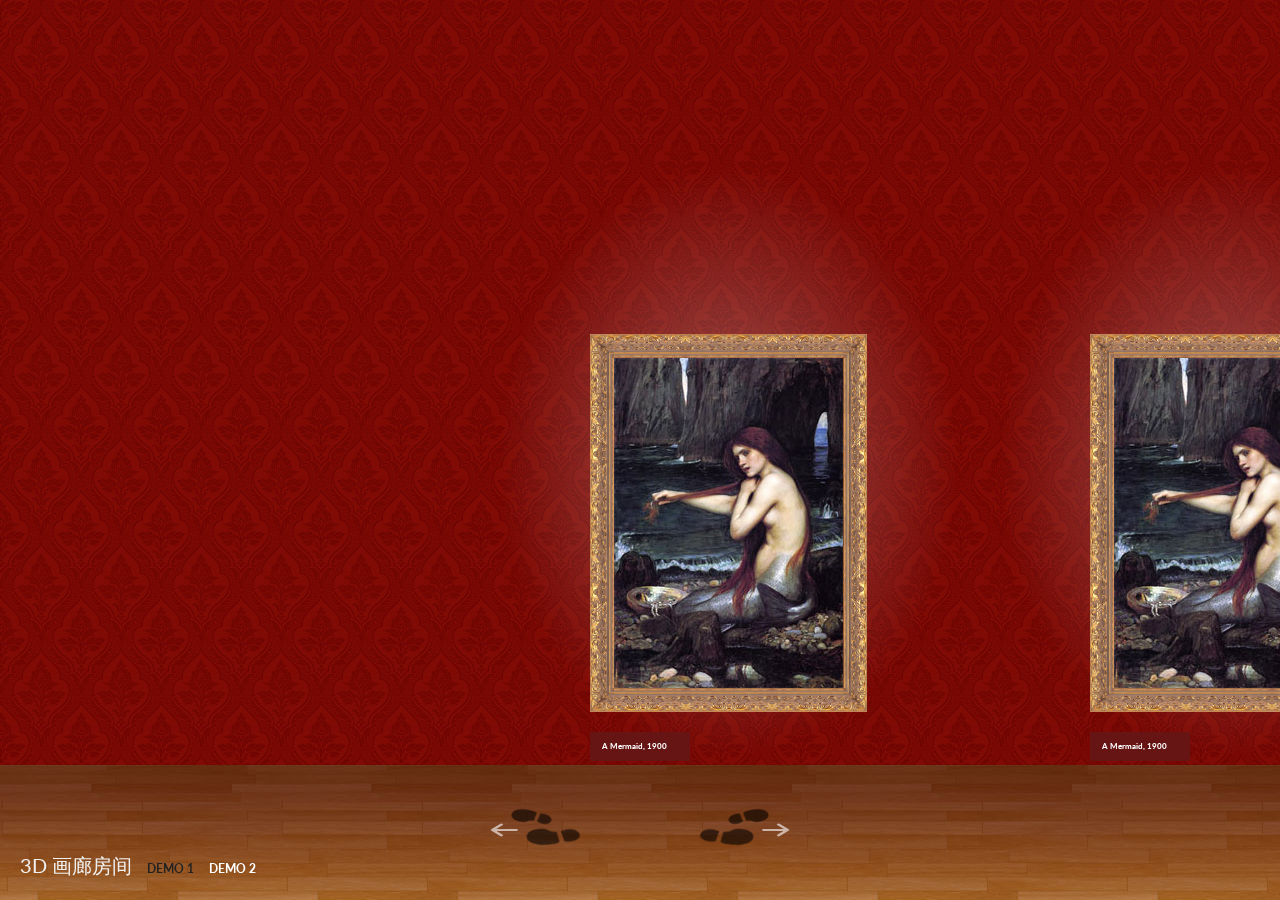
<file: index.html>
<!DOCTYPE html>
<html lang="en" class="no-js">
	<head>
		<meta charset="UTF-8" />
		<meta http-equiv="X-UA-Compatible" content="IE=edge,chrome=1"> 
		<meta name="viewport" content="width=device-width, initial-scale=1.0"> 
		<link rel="stylesheet" type="text/css" href="css/default.css" />
		<link rel="stylesheet" type="text/css" href="css/component2.css" />
		<script src="js/modernizr.custom.js"></script>
	</head>
	<body>
		<div class="container">	
			<h1>3D 画廊房间 <a class="demo-current" href="index.html">Demo 1</a> <a href="index2.html">Demo 2</a></h1>
			<div id="gr-gallery" class="gr-gallery">
				<div class="gr-main">
					<figure>
						<div>
							<img src="images/1.jpg" alt="img01" />
						</div>
						<figcaption>
							<h2><span>A Mermaid, 1900</span></h2>
							<div>
								<dl>
									<dt>Genre</dt><dd>literary painting</dd>
									<dt>Technique</dt><dd>oil</dd>
									<dt>Material</dt><dd>canvas</dd>
									<dt>Dimensions</dt><dd>96.52 x 66.68 cm</dd>
									<dt>Gallery</dt><dd>Royal Academy of Arts, UK</dd>
								</dl>
							</div>
						</figcaption>
					</figure>
					<figure>
						<div>
							<img src="images/1.jpg" alt="img01" />
						</div>
						<figcaption>
							<h2><span>A Mermaid, 1900</span></h2>
							<div>
								<dl>
									<dt>Genre</dt><dd>literary painting</dd>
									<dt>Technique</dt><dd>oil</dd>
									<dt>Material</dt><dd>canvas</dd>
									<dt>Dimensions</dt><dd>96.52 x 66.68 cm</dd>
									<dt>Gallery</dt><dd>Royal Academy of Arts, UK</dd>
								</dl>
							</div>
						</figcaption>
					</figure>
					<figure>
						<div>
							<img src="images/2.jpg" alt="img01" />
						</div>
						<figcaption>
							<h2><span>Hylas and the Nymphs, 1896</span></h2>
							<div>
								<dl>
									<dt>Genre</dt><dd>mythological painting</dd>
									<dt>Technique</dt><dd>oil</dd>
									<dt>Material</dt><dd>canvas</dd>
									<dt>Dimensions</dt><dd>91 x 152 cm</dd>
									<dt>Gallery</dt><dd>Manchester City Art Gallery, Manchester, UK</dd>
								</dl>
							</div>
						</figcaption>
					</figure>
					<figure>
						<div>
							<img src="images/2.jpg" alt="img01" />
						</div>
						<figcaption>
							<h2><span>Hylas and the Nymphs, 1896</span></h2>
							<div>
								<dl>
									<dt>Genre</dt><dd>mythological painting</dd>
									<dt>Technique</dt><dd>oil</dd>
									<dt>Material</dt><dd>canvas</dd>
									<dt>Dimensions</dt><dd>91 x 152 cm</dd>
									<dt>Gallery</dt><dd>Manchester City Art Gallery, Manchester, UK</dd>
								</dl>
							</div>
						</figcaption>
					</figure>
					<figure>
						<div>
							<img src="images/3.jpg" alt="img01" />
						</div>
						<figcaption>
							<h2><span>The Soul of the Rose, 1908</span></h2>
							<div>
								<dl>
									<dt>Genre</dt><dd>literary painting</dd>
									<dt>Technique</dt><dd>oil</dd>
									<dt>Material</dt><dd>canvas</dd>
									<dt>Dimensions</dt><dd>61 x 91.4 cm</dd>
									<dt>Gallery</dt><dd>Private Collection</dd>
								</dl>
							</div>
						</figcaption>
					</figure>
					<figure>
						<div>
							<img src="images/3.jpg" alt="img01" />
						</div>
						<figcaption>
							<h2><span>The Soul of the Rose, 1908</span></h2>
							<div>
								<dl>
									<dt>Genre</dt><dd>literary painting</dd>
									<dt>Technique</dt><dd>oil</dd>
									<dt>Material</dt><dd>canvas</dd>
									<dt>Dimensions</dt><dd>61 x 91.4 cm</dd>
									<dt>Gallery</dt><dd>Private Collection</dd>
								</dl>
							</div>
						</figcaption>
					</figure>
					<figure>
						<div>
							<img src="images/4.jpg" alt="img01" />
						</div>
						<figcaption>
							<h2><span>Psyche entering Cupid's Garden, 1903</span></h2>
							<div>
								<dl>
									<dt>Genre</dt><dd>mythological painting</dd>
									<dt>Technique</dt><dd>oil</dd>
									<dt>Material</dt><dd>canvas</dd>
									<dt>Dimensions</dt><dd>68.5 x 106.7 cm</dd>
									<dt>Gallery</dt><dd>Harris Museum and Art Gallery, Preston, Lancashire, UK</dd>
								</dl>
							</div>
						</figcaption>
					</figure>
					<figure>
						<div>
							<img src="images/4.jpg" alt="img01" />
						</div>
						<figcaption>
							<h2><span>Psyche entering Cupid's Garden, 1903</span></h2>
							<div>
								<dl>
									<dt>Genre</dt><dd>mythological painting</dd>
									<dt>Technique</dt><dd>oil</dd>
									<dt>Material</dt><dd>canvas</dd>
									<dt>Dimensions</dt><dd>68.5 x 106.7 cm</dd>
									<dt>Gallery</dt><dd>Harris Museum and Art Gallery, Preston, Lancashire, UK</dd>
								</dl>
							</div>
						</figcaption>
					</figure>
					<figure>
						<div>
							<img src="images/5.jpg" alt="img01" />
						</div>
						<figcaption>
							<h2><span>Saint Cecilia, 1895</span></h2>
							<div>
								<dl>
									<dt>Genre</dt><dd>religious painting</dd>
									<dt>Technique</dt><dd>oil</dd>
									<dt>Material</dt><dd>canvas</dd>
									<dt>Gallery</dt><dd>The Montreal Museum of Fine Arts, Montreal, Canada</dd>
								</dl>
							</div>
						</figcaption>
					</figure>
					<figure>
						<div>
							<img src="images/5.jpg" alt="img01" />
						</div>
						<figcaption>
							<h2><span>Saint Cecilia, 1895</span></h2>
							<div>
								<dl>
									<dt>Genre</dt><dd>religious painting</dd>
									<dt>Technique</dt><dd>oil</dd>
									<dt>Material</dt><dd>canvas</dd>
									<dt>Gallery</dt><dd>The Montreal Museum of Fine Arts, Montreal, Canada</dd>
								</dl>
							</div>
						</figcaption>
					</figure>
					<figure>
						<div>
							<img src="images/6.jpg" alt="img01" />
						</div>
						<figcaption>
							<h2><span>The Beautiful Lady Without Pity, 1893</span></h2>
							<div>
								<dl>
									<dt>Genre</dt><dd>literary painting</dd>
									<dt>Technique</dt><dd>oil</dd>
									<dt>Material</dt><dd>canvas</dd>
									<dt>Dimensions</dt><dd>81 x 112 cm</dd>
									<dt>Gallery</dt><dd>Hessisches Landesmuseum, Darmstadt, Germany</dd>
								</dl>
							</div>
						</figcaption>
					</figure>
					<figure>
						<div>
							<img src="images/6.jpg" alt="img01" />
						</div>
						<figcaption>
							<h2><span>The Beautiful Lady Without Pity, 1893</span></h2>
							<div>
								<dl>
									<dt>Genre</dt><dd>literary painting</dd>
									<dt>Technique</dt><dd>oil</dd>
									<dt>Material</dt><dd>canvas</dd>
									<dt>Dimensions</dt><dd>81 x 112 cm</dd>
									<dt>Gallery</dt><dd>Hessisches Landesmuseum, Darmstadt, Germany</dd>
								</dl>
							</div>
						</figcaption>
					</figure>
					<figure>
						<div>
							<img src="images/7.jpg" alt="img01" />
						</div>
						<figcaption>
							<h2><span>The Naiad, 1893</span></h2>
							<div>
								<dl>
									<dt>Genre</dt><dd>mythological painting</dd>
									<dt>Technique</dt><dd>oil</dd>
									<dt>Material</dt><dd>canvas</dd>
									<dt>Dimensions</dt><dd>127 x 66 cm</dd>
									<dt>Gallery</dt><dd>Roy Miles Fine Paintings</dd>
								</dl>
							</div>
						</figcaption>
					</figure>
					<figure>
						<div>
							<img src="images/7.jpg" alt="img01" />
						</div>
						<figcaption>
							<h2><span>The Naiad, 1893</span></h2>
							<div>
								<dl>
									<dt>Genre</dt><dd>mythological painting</dd>
									<dt>Technique</dt><dd>oil</dd>
									<dt>Material</dt><dd>canvas</dd>
									<dt>Dimensions</dt><dd>127 x 66 cm</dd>
									<dt>Gallery</dt><dd>Roy Miles Fine Paintings</dd>
								</dl>
							</div>
						</figcaption>
					</figure>
					<figure>
						<div>
							<img src="images/8.jpg" alt="img01" />
						</div>
						<figcaption>
							<h2><span>Windflowers, 1902</span></h2>
							<div>
								<dl>
									<dt>Genre</dt><dd>literary painting</dd>
									<dt>Technique</dt><dd>oil</dd>
									<dt>Material</dt><dd>canvas</dd>
									<dt>Dimensions</dt><dd>116.52 x 79.06 cm</dd>
									<dt>Gallery</dt><dd>Private Collection</dd>
								</dl>
							</div>
						</figcaption>
					</figure>
					<figure>
						<div>
							<img src="images/8.jpg" alt="img01" />
						</div>
						<figcaption>
							<h2><span>Windflowers, 1902</span></h2>
							<div>
								<dl>
									<dt>Genre</dt><dd>literary painting</dd>
									<dt>Technique</dt><dd>oil</dd>
									<dt>Material</dt><dd>canvas</dd>
									<dt>Dimensions</dt><dd>116.52 x 79.06 cm</dd>
									<dt>Gallery</dt><dd>Private Collection</dd>
								</dl>
							</div>
						</figcaption>
					</figure>
					<figure>
						<div>
							<img src="images/9.jpg" alt="img01" />
						</div>
						<figcaption>
							<h2><span>The Lady of Shalott, 1888</span></h2>
							<div>
								<dl>
									<dt>Technique</dt><dd>oil</dd>
									<dt>Material</dt><dd>canvas</dd>
									<dt>Gallery</dt><dd>Tate Britain, London, England, UK</dd>
								</dl>
							</div>
						</figcaption>
					</figure>
					<figure>
						<div>
							<img src="images/9.jpg" alt="img01" />
						</div>
						<figcaption>
							<h2><span>The Lady of Shalott, 1888</span></h2>
							<div>
								<dl>
									<dt>Technique</dt><dd>oil</dd>
									<dt>Material</dt><dd>canvas</dd>
									<dt>Gallery</dt><dd>Tate Britain, London, England, UK</dd>
								</dl>
							</div>
						</figcaption>
					</figure>
					<figure>
						<div>
							<img src="images/10.jpg" alt="img11" />
						</div>
						<figcaption>
							<h2><span>The Awakening of Adonis, 1899</span></h2>
							<div>
								<dl>
									<dt>Genre</dt><dd>mythological painting</dd>
									<dt>Technique</dt><dd>oil</dd>
									<dt>Material</dt><dd>canvas</dd>
									<dt>Dimensions</dt><dd>188 x 95.9 cm</dd>
									<dt>Gallery</dt><dd>Private Collection</dd>
								</dl>
							</div>
						</figcaption>
					</figure>
					<figure>
						<div>
							<img src="images/10.jpg" alt="img11" />
						</div>
						<figcaption>
							<h2><span>The Awakening of Adonis, 1899</span></h2>
							<div>
								<dl>
									<dt>Genre</dt><dd>mythological painting</dd>
									<dt>Technique</dt><dd>oil</dd>
									<dt>Material</dt><dd>canvas</dd>
									<dt>Dimensions</dt><dd>188 x 95.9 cm</dd>
									<dt>Gallery</dt><dd>Private Collection</dd>
								</dl>
							</div>
						</figcaption>
					</figure>
					<figure>
						<div>
							<img src="images/10.jpg" alt="img11" />
						</div>
						<figcaption>
							<h2><span>The Awakening of Adonis, 1899</span></h2>
							<div>
								<dl>
									<dt>Genre</dt><dd>mythological painting</dd>
									<dt>Technique</dt><dd>oil</dd>
									<dt>Material</dt><dd>canvas</dd>
									<dt>Dimensions</dt><dd>188 x 95.9 cm</dd>
									<dt>Gallery</dt><dd>Private Collection</dd>
								</dl>
							</div>
						</figcaption>
					</figure>
				</div>
			</div>
		</div><!-- /container -->
		<script src="js/jquery.min.js"></script>
		<script src="js/wallgallery.js"></script>
		<script>
			$(function() {

				// Gallery.init( {
				// 	layout : [5,5,1]	//	4th wall is empty
				// } );
				Gallery.init( {
					layout : [2,2,2,2,2,2,2,2,2,3]	//	no 5th wall
				} );

			});
		</script>
	</body>
</html>
</file>
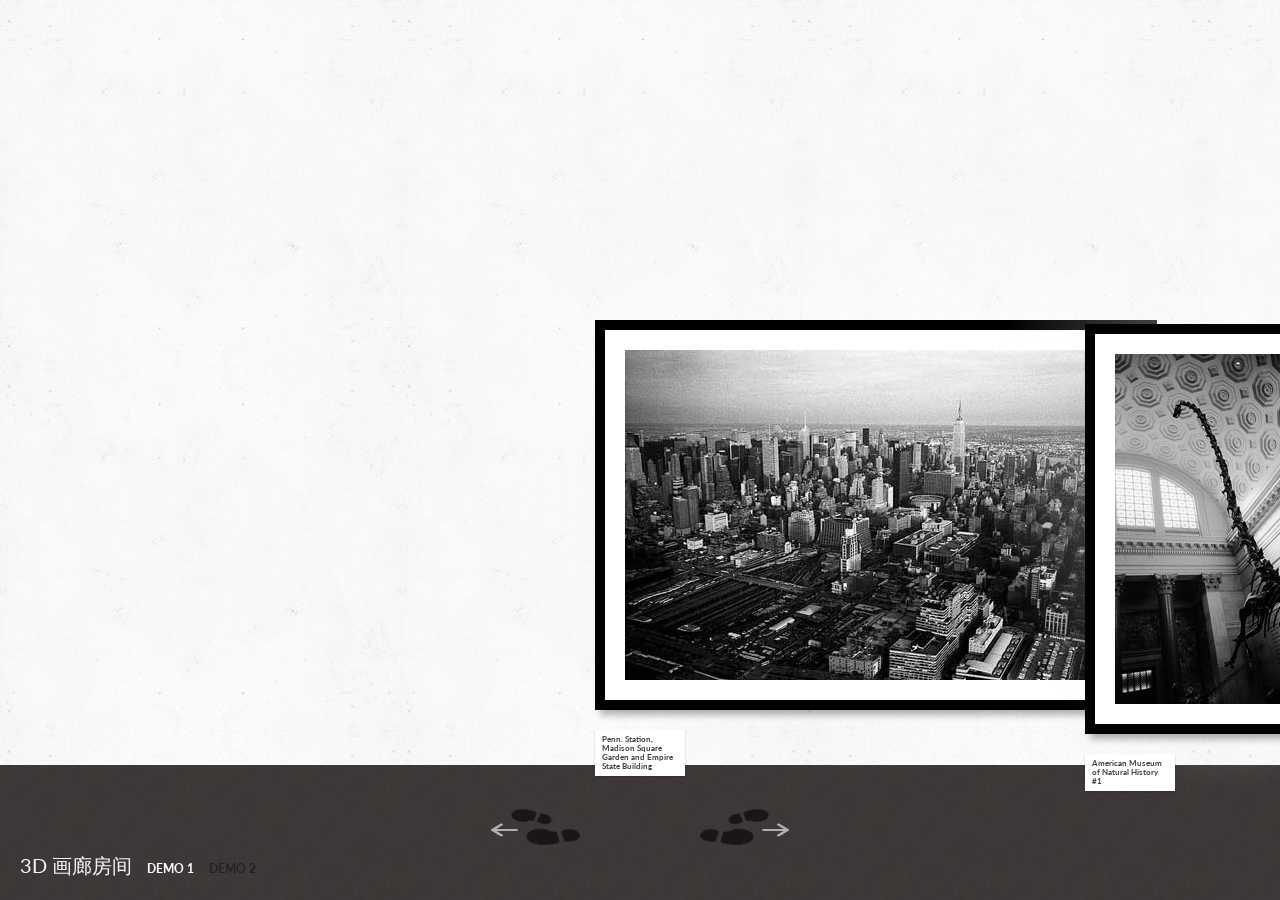
<file: index2.html>
<!DOCTYPE html>
<html lang="en" class="no-js">
	<head>
		<meta charset="UTF-8" />
		<meta http-equiv="X-UA-Compatible" content="IE=edge,chrome=1"> 
		<meta name="viewport" content="width=device-width, initial-scale=1.0"> 
		<link rel="stylesheet" type="text/css" href="css/default.css" />
		<link rel="stylesheet" type="text/css" href="css/component.css" />
		<script src="js/modernizr.custom.js"></script>
	</head>
	<body>
		<div class="container">	
			<h1>3D 画廊房间 <a href="index.html">Demo 1</a> <a href="index2.html" class="demo-current">Demo 2</a></h1>
			<div id="gr-gallery" class="gr-gallery">
				<div class="gr-main">
					<figure>
						<div>
							<img src="images/11.jpg" alt="img01" />
						</div>
						<figcaption>
							<h2><span>Penn. Station, Madison Square Garden and Empire State Building</span></h2>
							<div><p>New York City, 2009, by <a href="http://www.flickr.com/photos/thomasclaveirole">Thomas Claveirole</a></p></div>
						</figcaption>
					</figure>
					<figure>
						<div>
							<img src="images/12.jpg" alt="img02" />
						</div>
						<figcaption>
							<h2><span>American Museum of Natural History #1</span></h2>
							<div><p>New York City, 2009, by <a href="http://www.flickr.com/photos/thomasclaveirole">Thomas Claveirole</a></p></div>
						</figcaption>
					</figure>
					<figure>
						<div>
							<img src="images/13.jpg" alt="img03" />
						</div>
						<figcaption>
							<h2><span>NYC Marathon in Harlem #4</span></h2>
							<div><p>New York City, 2009, by <a href="http://www.flickr.com/photos/thomasclaveirole">Thomas Claveirole</a></p></div>
						</figcaption>
					</figure>
					<figure>
						<div>
							<img src="images/14.jpg" alt="img04" />
						</div>
						<figcaption>
							<h2><span>Cathedral Church of Saint John the Divine #3</span></h2>
							<div><p>New York City, 2009, by <a href="http://www.flickr.com/photos/thomasclaveirole">Thomas Claveirole</a></p></div>
						</figcaption>
					</figure>
					<figure>
						<div>
							<img src="images/15.jpg" alt="img01" />
						</div>
						<figcaption>
							<h2><span>SoHo</span></h2>
							<div><p>New York City, 2009, by <a href="http://www.flickr.com/photos/thomasclaveirole">Thomas Claveirole</a></p></div>
						</figcaption>
					</figure>
					<figure>
						<div>
							<img src="images/16.jpg" alt="img02" />
						</div>
						<figcaption>
							<h2><span>Manhattan Downtown/Wall St. Heliport</span></h2>
							<div><p>New York City, 2009, by <a href="http://www.flickr.com/photos/thomasclaveirole">Thomas Claveirole</a></p></div>
						</figcaption>
					</figure>
					<figure>
						<div>
							<img src="images/17.jpg" alt="img03" />
						</div>
						<figcaption>
							<h2><span>Musée National du Moyen Âge</span></h2>
							<div><p>Paris, 2009, by <a href="http://www.flickr.com/photos/thomasclaveirole">Thomas Claveirole</a></p></div>
						</figcaption>
					</figure>
					<figure>
						<div>
							<img src="images/18.jpg" alt="img08" />
						</div>
						<figcaption>
							<h2><span>Métro Jussieu</span></h2>
							<div><p>Paris, 2009, by <a href="http://www.flickr.com/photos/thomasclaveirole">Thomas Claveirole</a></p>
						</figcaption>
					</figure>
					<figure>
						<div>
							<img src="images/19.jpg" alt="img09" />
						</div>
						<figcaption>
							<h2><span>Rose Main Reading Room, New York Public Library</span></h2>
							<div><p>New York City, 2009, by <a href="http://www.flickr.com/photos/thomasclaveirole">Thomas Claveirole</a></p></div>
						</figcaption>
					</figure>
					<figure>
						<div>
							<img src="images/20.jpg" alt="img10" />
						</div>
						<figcaption>
							<h2><span>Midtown Manhattan</span></h2>
							<div><p>New York City, 2009, by <a href="http://www.flickr.com/photos/thomasclaveirole">Thomas Claveirole</a></p></div>
						</figcaption>
					</figure>
				</div>
			</div>
		</div><!-- /container -->
		<script src="js/jquery.min.js"></script>
		<script src="js/wallgallery.js"></script>
		<script>
			$(function() {

				Gallery.init( {
					layout : [3,2,3,2]
				} );

			});
		</script>
	</body>
</html>
</file>
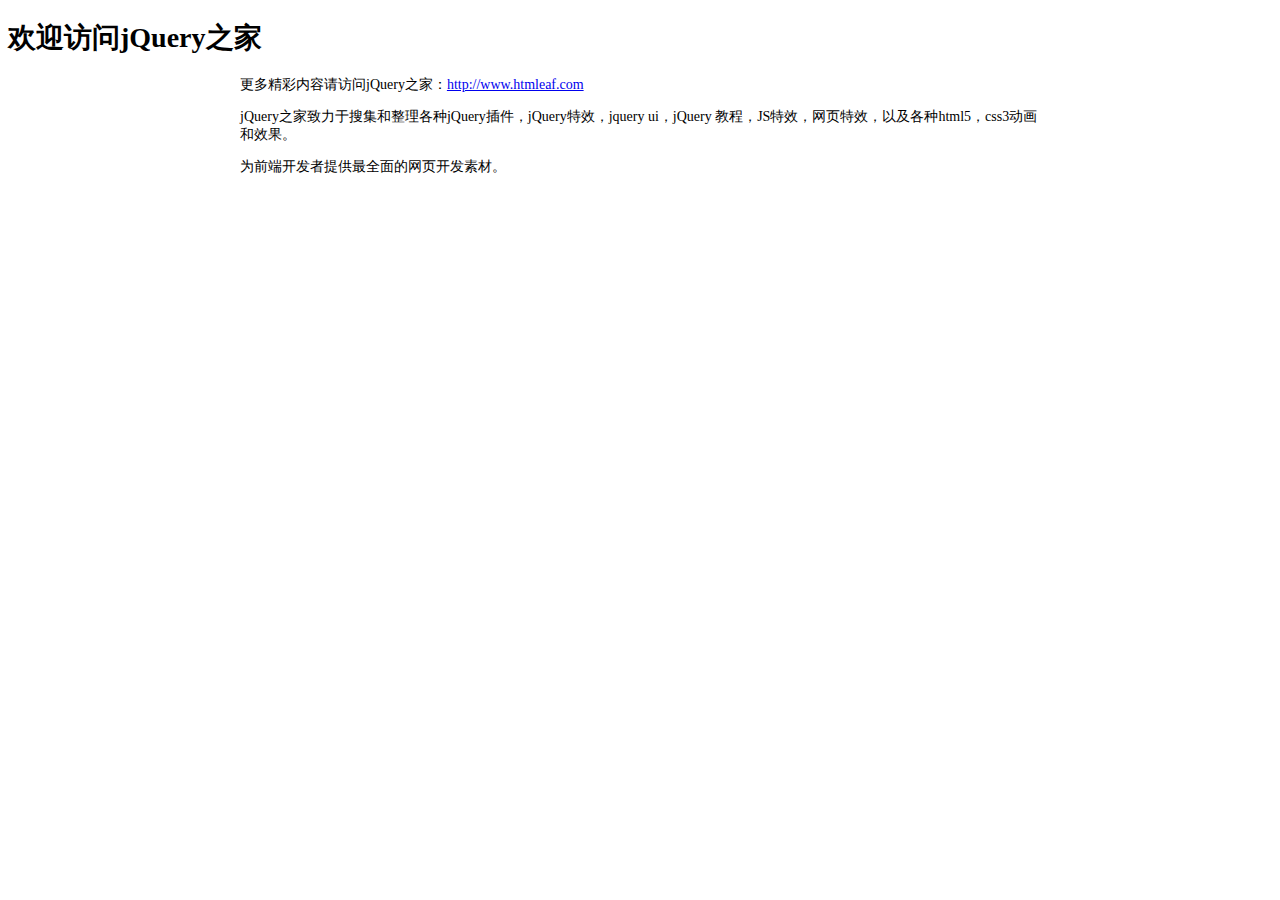
<file: readme.html>
<!DOCTYPE html PUBLIC "-//W3C//DTD XHTML 1.0 Transitional//EN" "http://www.w3.org/TR/xhtml1/DTD/xhtml1-transitional.dtd">
<html xmlns="http://www.w3.org/1999/xhtml" xml:lang="en">
<head>
	<meta http-equiv="Content-Type" content="text/html;charset=UTF-8">
	<title>jQuery之家</title>
	<style type="text/css">
		body{font-size: 14px;}
		.content{
			width: 800px;
			margin: 0 auto;
		}
	</style>
</head>
<body>
	<h1>欢迎访问jQuery之家</h1>
	<div class="content">
	<p>更多精彩内容请访问jQuery之家：<a href="http://www.htmleaf.com">http://www.htmleaf.com</a></p>
	<p>jQuery之家致力于搜集和整理各种jQuery插件，jQuery特效，jquery ui，jQuery 教程，JS特效，网页特效，以及各种html5，css3动画和效果。</p>
	<p>为前端开发者提供最全面的网页开发素材。</p>
</div>
</body>
</html>
</file>
<file: css/default.css>
/* General Demo Style */
@import url(http://fonts.useso.com/css?family=Lato:400,700|Alegreya+SC:700|Cutive+Mono);

html { height: 100%; }

*,
*:after,
*:before {
	-webkit-box-sizing: border-box;
	-moz-box-sizing: border-box;
	box-sizing: border-box;
	padding: 0;
	margin: 0;
}

/* Clearfix hack by Nicolas Gallagher: http://nicolasgallagher.com/micro-clearfix-hack/ */
.clearfix:before,
.clearfix:after {
    content: " ";
    display: table;
}

.clearfix:after {
    clear: both;
}

.clearfix {
    *zoom: 1;
}

body {
    font-family: 'Lato', Calibri, Arial, sans-serif;
    background: #810606;
    font-weight: 400;
    font-size: 15px;
    color: #333;
    overflow: hidden;
    height: 100%;
}

a {
	color: #000;
	text-decoration: none;
}

.container {
	width: 100%;
	height: 100%;
	position: relative;
}

.container > h1 {
	z-index: 9999;
	font-weight: 400;
	padding: 50px 20px;
}

.js .container > h1 {
	position: fixed;
	-webkit-backface-visibility: hidden;
	bottom: 0;
	left: 0;
	color: #f0f0f0;
	padding: 20px;
	font-size: 20px;
}

.container > h1 a {
	font-size: 12px;
	text-transform: uppercase;
	display: inline-block;
	padding: 0 0 0 10px;
	color: #fff;
	font-weight: 700;
}

.container > h1 a:hover,
.container > h1 a.demo-current {
	color: #222;
}

/* Header Style */
.codrops-top {
	line-height: 24px;
	font-size: 11px;
	text-transform: uppercase;
	z-index: 9999;
	background: rgba(255,255,255,0.4);
}

.js .codrops-top {
	position: fixed;
	width: 100%;
	left: 0;
	top: 0;
	background: transparent;
}

.codrops-top a {
	padding: 0px 10px;
	letter-spacing: 1px;
	color: #333;
	color: rgba(0,0,0,0.7);
	display: inline-block;
}

.codrops-top a:hover {
	color: #000;
}

.codrops-top span.right {
	float: right;
}

.codrops-top span.right a {
	float: left;
	display: block;
}
</file>
<file: css/component2.css>
body {
	background: #810606;
	background: -moz-linear-gradient(top, #810606 0%, #810606 85%, #874d2b 85%, #874d2b 100%);
	background: -webkit-linear-gradient(top, #810606 0%,#810606 85%,#874d2b 85%,#874d2b 100%);
	background: -o-linear-gradient(top, #810606 0%,#810606 85%,#874d2b 85%,#874d2b 100%);
	background: -ms-linear-gradient(top, #810606 0%,#810606 85%,#874d2b 85%,#874d2b 100%);
	background: linear-gradient(to bottom, #810606 0%,#810606 85%,#874d2b 85%,#874d2b 100%);
}

.no-js body {
	overflow: auto;
	background: #810606;
}

.js .gr-gallery {
	position: absolute;
	width: 100%;
	height: 100%;
	overflow: hidden;
}

.gr-room {
	position: absolute;
	top: 0;
	width: 100%;
	height: 85%;
	text-align: center;
	-webkit-perspective: 1200px;
	-moz-perspective: 1200px;
	perspective: 1200px;
}

.gr-wall-main,
.gr-wall-other {
	position: absolute;
	top: 0;
	height: 100%;
	width: 100%;
	-webkit-transform-style: preserve-3d;
	-moz-transform-style: preserve-3d;
	transform-style: preserve-3d;
	background: #810606 url(../images/damask.jpg) 0px 0px;
}

.gr-wall-main {
	left: 0;
}

.gr-floor {
	position: absolute;
	top: 100%;
	left: 0;
	height: 30%;
	width: 100%;
	background: #874d2b url(../images/floor2.jpg) repeat-x 0px 0px;
}

.gr-gallery figure {
	position: absolute;
	-webkit-transform-style: preserve-3d;
}

.no-js .gr-gallery figure {
	display: inline-block;
	position: relative;
	margin: 20px;
}

.gr-gallery figure::before {
	content: '';
	position: absolute;
	width: 180%;
	height: 150%;
	top: -45%;
	left: -40%;
	background: -webkit-radial-gradient(center, ellipse cover, rgba(255,255,255,0.4) 23%, rgba(255,255,255,0) 66%);
	pointer-events: none;
	opacity: 0.5;
}

.gr-gallery figure div,
.gr-gallery figure img,
.gr-gallery figcaption {
	-webkit-box-sizing: content-box;
	-moz-box-sizing: content-box;
	box-sizing: content-box;
}

.gr-gallery figure div {
	position: relative;
}

.gr-gallery figure img {
	display: block;
	margin: 0 auto;
	border-style: solid;
	border-width: 24px;
	border-color: transparent;
	-moz-border-image: url(../images/frame.jpg) 69 74 69 64 fill repeat;
	-webkit-border-image: url(../images/frame.jpg) 69 69 70 66 repeat;
	-o-border-image: url(../images/frame.jpg) 69 69 70 66 repeat;
	border-image: url(../images/frame.jpg) 69 69 70 66 fill repeat;
}

.gr-gallery figcaption {
	width: 80px;
	display: block;
	font-size: 5px;
	background: #661414;
	color: #fff;
	padding: 10px;
	margin-top: 20px;
	position: relative;
	text-align: left;
	cursor: -webkit-zoom-in; 
	cursor: -moz-zoom-in;
}

.gr-gallery figcaption h2 span {
	display: inline-block;
	margin: 0 2px;
}

.gr-gallery figcaption div {
	display: none;
}

.gr-gallery nav {
	position: absolute;
	width: 300px;
	height: 38px;
	bottom: 6%;
	left: 50%;
	margin-left: -150px;
	z-index: 0;
	cursor: pointer;
}

.gr-gallery nav span {
	width: 90px;
	height: 100%;
	background: url(../images/steps.png);
	float: left;
	text-indent: -100%;
	overflow: hidden;
	opacity: 0.6;
}

.gr-gallery nav span:hover {
	opacity: 1;
}

.gr-gallery nav span.gr-next {
	background-position: top right;
	float: right;
}

.gr-caption {
	position: absolute;
	width: 500px;
	height: 280px;
	padding: 40px;
	left: 50%;
	margin-left: -250px;
	bottom: 0;
	background: #fff;
	box-shadow: 0 -1px 3px rgba(0,0,0,0.3);
	-webkit-transform: translateY(310px);
	-webkit-transition: -webkit-transform .5s ease;
	-moz-transform: translateY(310px);
	-moz-transition: -moz-transform .5s ease;
	-o-transform: translateY(310px);
	-o-transition: -o-transform .5s ease;
	transform: translateY(310px);
	transition: transform .5s ease;
}

.gr-caption-close {
	position: absolute;
	top: 10px;
	right: 10px;
	background: #fff;
	color: #999;
	width: 20px;
	height: 20px;
	font-weight: 400;
	text-align: center;
	cursor: pointer;
	line-height: 16px;
	font-size: 14px;
	box-shadow: 0 0 6px -1px rgba(0,0,0,0.3);
	-webkit-transition: all .2s linear;
	-moz-transition: all .2s linear;
	-o-transition: all .2s linear;
	-ms-transition: all .2s linear;
	transition: all .2s linear;
}

.gr-caption-close:hover {
	color: #555;
	box-shadow: 0 0 8px -1px rgba(0,0,0,0.6);
}

.gr-caption h2 {
	border-bottom: 1px solid rgba(0,0,0,0.3);
	padding: 0 0 10px 0;
	margin: 0 0 20px 0;
	font-family: 'Alegreya SC', cursive;
	font-weight: 700;
}

.gr-caption-inner > div {
	overflow: hidden;
	overflow-y: auto;
	max-height: 160px;
}

.gr-caption dl:before,
.gr-caption dl:after  {
	content: " ";
	display: table;
}

.gr-caption dl:after {
	clear: both;
}

.gr-caption dt {
	font-weight: 700;
}

.gr-caption dt, 
.gr-caption dd { 
	float: left;
	width: 50%;
	padding: 7px 0 0 0;
	font-size: 13px;
	text-transform: uppercase;
}
</file>
<file: css/component.css>
body {
	background: #f0f0f0;
	background: -moz-linear-gradient(top, #f0f0f0 0%, #f0f0f0 85%, #3d3737 85%, #3d3737 100%);
	background: -webkit-linear-gradient(top, #f0f0f0 0%,#f0f0f0 85%,#3d3737 85%,#3d3737 100%);
	background: -o-linear-gradient(top, #f0f0f0 0%,#f0f0f0 85%,#3d3737 85%,#3d3737 100%);
	background: -ms-linear-gradient(top, #f0f0f0 0%,#f0f0f0 85%,#3d3737 85%,#3d3737 100%);
	background: linear-gradient(to bottom, #f0f0f0 0%,#f0f0f0 85%,#3d3737 85%,#3d3737 100%);
}

.no-js body {
	overflow: auto;
	background: #f0f0f0;
}

.js .gr-gallery {
	position: absolute;
	width: 100%;
	height: 100%;
	overflow: hidden;
}

.gr-room {
	position: absolute;
	top: 0;
	width: 100%;
	height: 85%;
	text-align: center;
	-webkit-perspective: 1200px;
	-moz-perspective: 1200px;
	perspective: 1200px;
}

.gr-wall-main,
.gr-wall-other {
	position: absolute;
	top: 0;
	height: 100%;
	width: 100%;
	-webkit-transform-style: preserve-3d;
	-moz-transform-style: preserve-3d;
	transform-style: preserve-3d;
	background: #f0f0f0 url(../images/wall.jpg) repeat 0px 0px;
}

.gr-wall-main {
	left: 0;
}

.gr-floor {
	position: absolute;
	top: 100%;
	left: 0;
	height: 30%;
	width: 100%;
	background: url(../images/floor.jpg) repeat 0px 0px;
}

.gr-gallery figure {
	position: absolute;
	-webkit-transform-style: preserve-3d;
}

.no-js .gr-gallery figure {
	display: inline-block;
	position: relative;
	margin: 20px;
}

.gr-gallery figure::before {
	content: '';
	position: absolute;
	width: 180%;
	height: 150%;
	top: -45%;
	left: -40%;
	background: -webkit-radial-gradient(center, ellipse cover, rgba(255,255,255,0.7) 23%, rgba(255,255,255,0) 66%);
	background: -moz-radial-gradient(center, ellipse cover, rgba(255,255,255,0.7) 23%, rgba(255,255,255,0) 66%);
	background: -o-radial-gradient(center, ellipse cover, rgba(255,255,255,0.7) 23%, rgba(255,255,255,0) 66%);
	background: radial-gradient(center, ellipse cover, rgba(255,255,255,0.7) 23%, rgba(255,255,255,0) 66%);
	pointer-events: none;
	opacity: 0.5;
}

.gr-gallery figure div,
.gr-gallery figure img,
.gr-gallery figcaption {
	-webkit-box-sizing: content-box;
	-moz-box-sizing: content-box;
	box-sizing: content-box;
}

.gr-gallery figure div {
	position: relative;
	border: 10px solid #000;
	box-shadow: 0 10px 7px -5px rgba(0,0,0,0.3);
}

.gr-gallery figure img {
	display: block;
	margin: 0 auto;
	border: 20px solid #fff;
}

.gr-gallery figcaption {
	width: 80px;
	display: block;
	font-size: 5px;
	background: #fff;
	color: #444;
	padding: 5px;
	margin-top: 20px;
	position: relative;
	text-align: left;
	cursor: -webkit-zoom-in; 
	cursor: -moz-zoom-in;
	box-shadow: 0 1px 2px rgba(0,0,0,0.2);
}

.gr-gallery figcaption h2 span {
	display: inline-block;
	margin: 0 2px;
}

.gr-gallery figcaption div {
	display: none;
}

.gr-gallery nav {
	position: absolute;
	width: 300px;
	height: 38px;
	bottom: 6%;
	left: 50%;
	margin-left: -150px;
	z-index: 0;
	cursor: pointer;
}

.gr-gallery nav span {
	width: 90px;
	height: 100%;
	background: url(../images/steps.png);
	float: left;
	text-indent: -100%;
	overflow: hidden;
	opacity: 0.6;
}

.gr-gallery nav span:hover {
	opacity: 1;
}

.gr-gallery nav span.gr-next {
	background-position: top right;
	float: right;
}

.gr-caption {
	position: absolute;
	width: 400px;
	height: 280px;
	padding: 40px;
	left: 50%;
	margin-left: -200px;
	bottom: 0;
	background: #fff;
	box-shadow: 0 -1px 3px rgba(0,0,0,0.3);
	-webkit-transform: translateY(310px);
	-webkit-transition: -webkit-transform .5s ease;
	-moz-transform: translateY(310px);
	-moz-transition: -moz-transform .5s ease;
	-o-transform: translateY(310px);
	-o-transition: -o-transform .5s ease;
	-ms-transform: translateY(310px);
	-ms-transition: -ms-transform .5s ease;
	transform: translateY(310px);
	transition: transform .5s ease;
}

.gr-caption-close {
	position: absolute;
	top: 10px;
	right: 10px;
	background: #fff;
	color: #999;
	width: 20px;
	height: 20px;
	font-weight: 400;
	text-align: center;
	cursor: pointer;
	line-height: 16px;
	font-size: 14px;
	box-shadow: 0 0 6px -1px rgba(0,0,0,0.3);
	-webkit-transition: all .2s linear;
	-moz-transition: all .2s linear;
	-o-transition: all .2s linear;
	-ms-transition: all .2s linear;
	transition: all .2s linear;
}

.gr-caption-close:hover {
	color: #555;
	box-shadow: 0 0 8px -1px rgba(0,0,0,0.6);
}

.gr-caption h2 {
	border-bottom: 1px solid rgba(0,0,0,0.3);
	padding: 0 0 10px 0;
	margin: 0 0 20px 0;
	font-family: 'Cutive Mono', cursive;
}

.gr-caption > div {
	overflow: hidden;
	overflow-y: auto;
	max-height: 160px;
}

.gr-caption > div a {
	font-weight: 700;
}

.gr-caption > div a:hover {
	color: #d80066;
}
</file>
